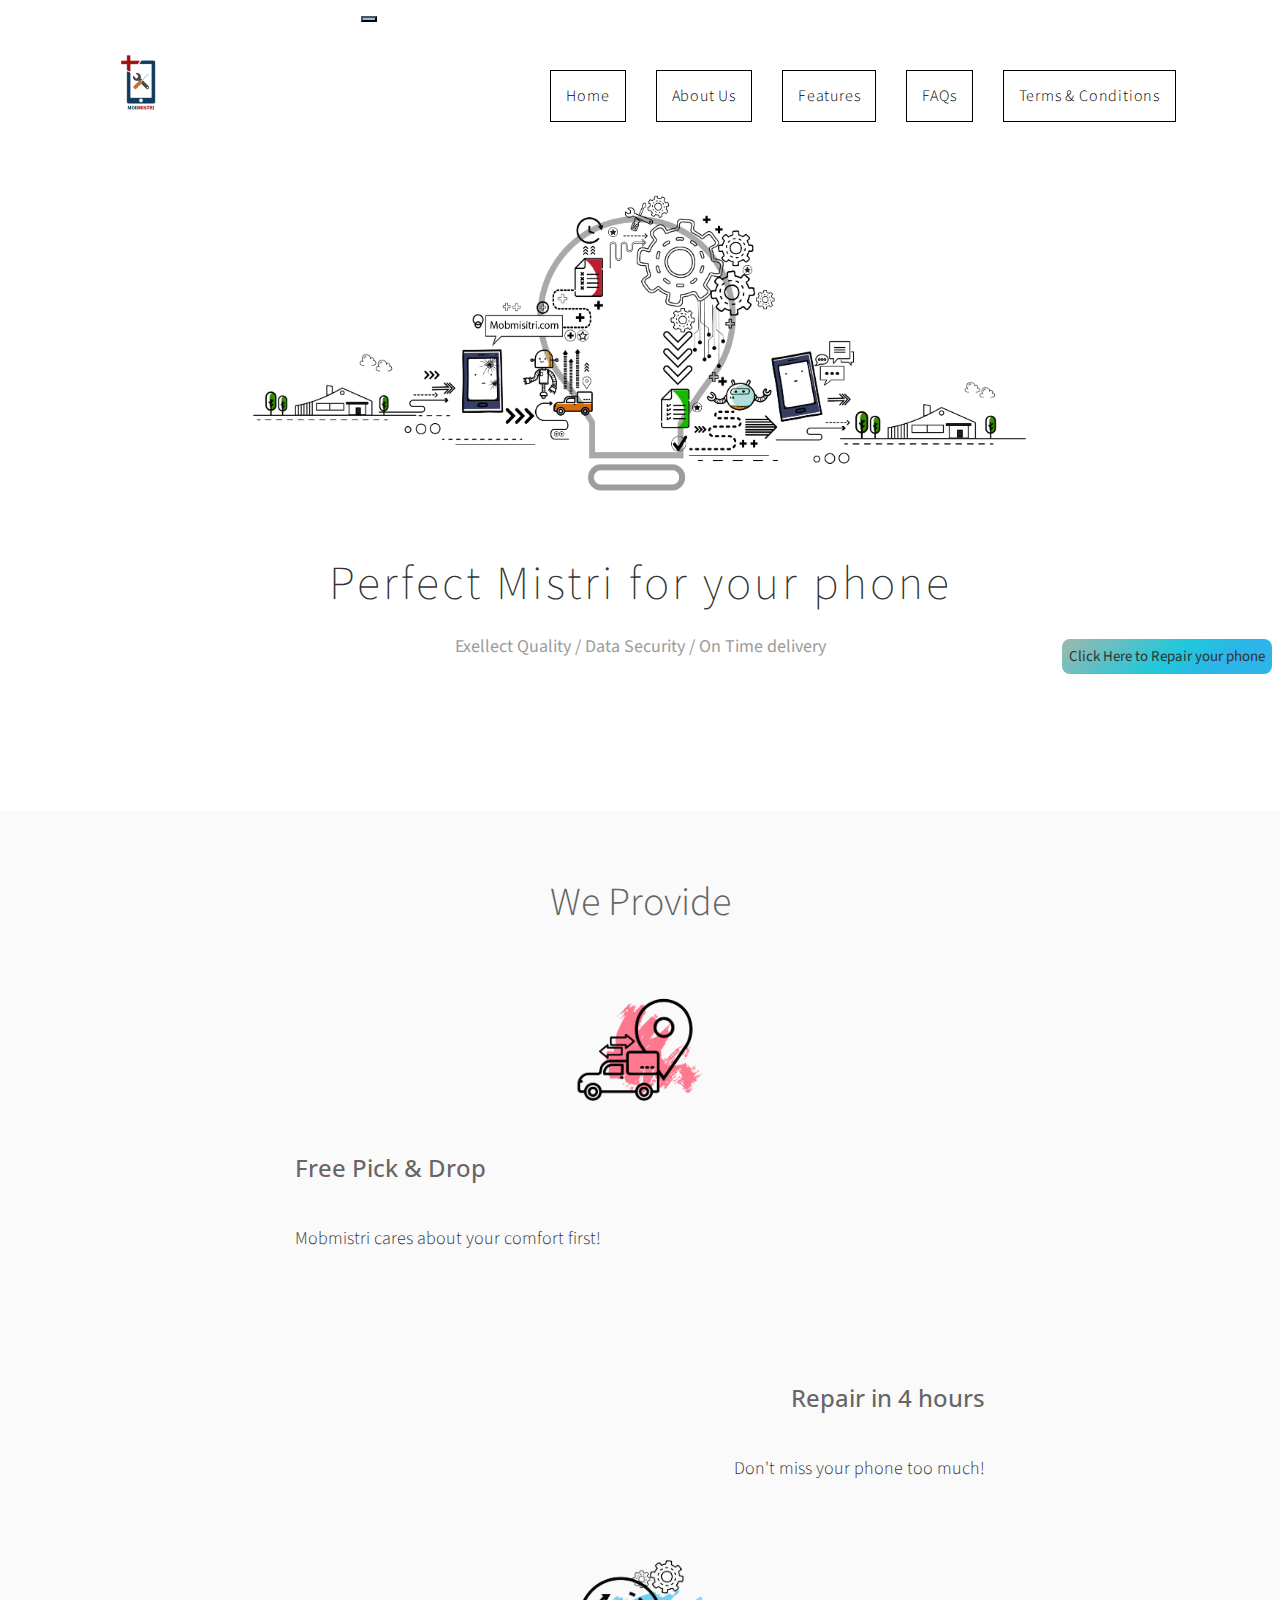
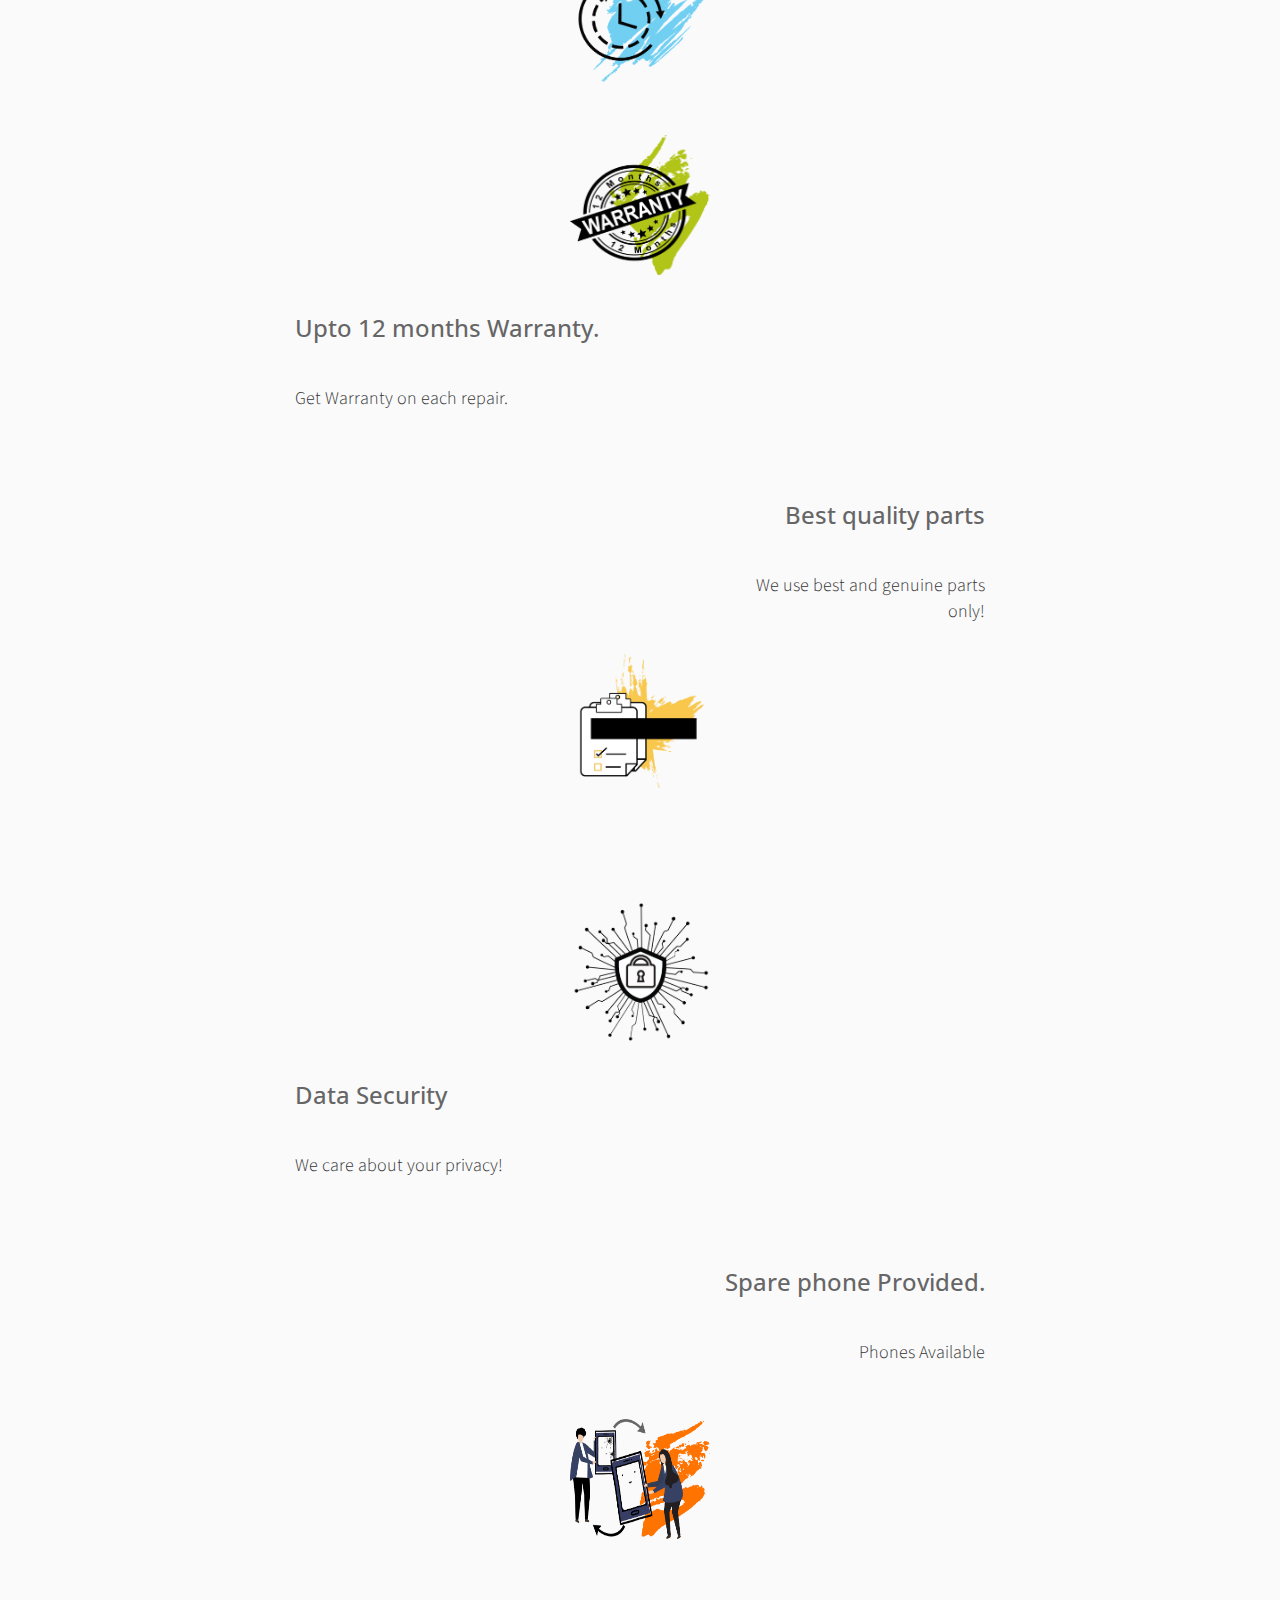
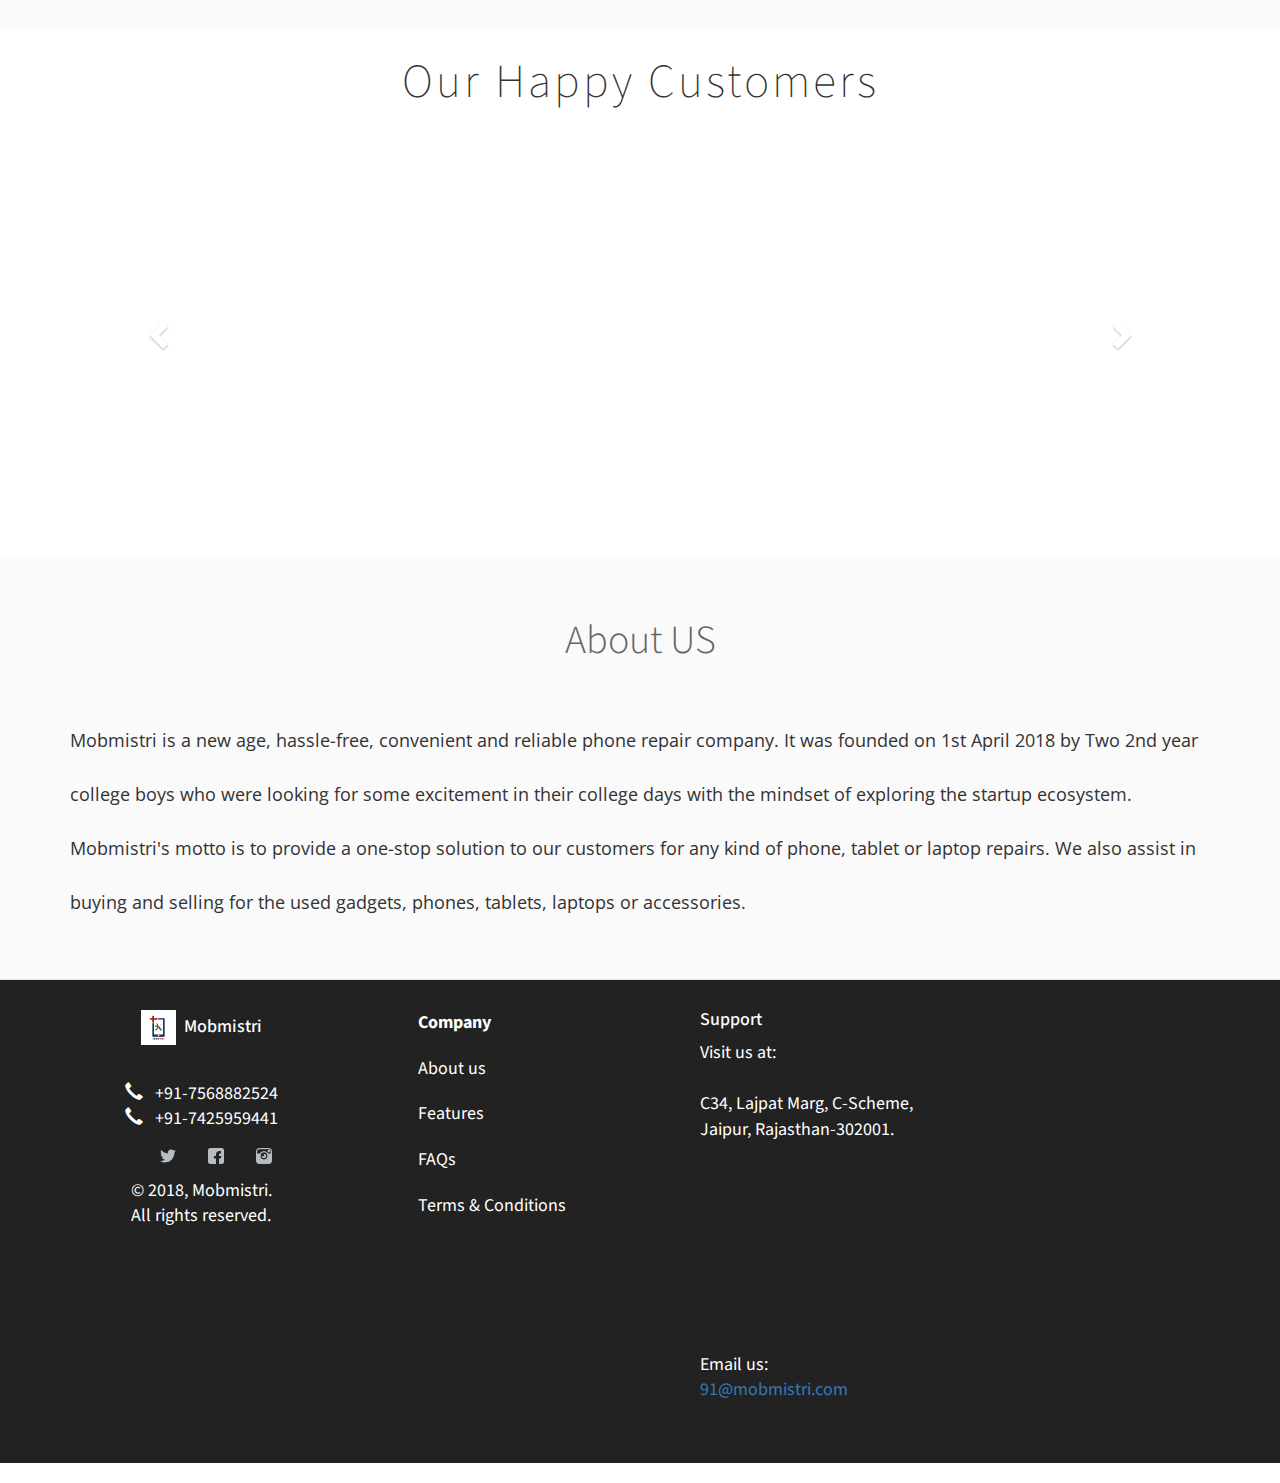
<file: index.html>
<!DOCTYPE html>
<html lang="en">
<head>
    <title>Mobmistri</title>
    <meta charset="utf-8">
    <meta name="viewport" content="width=device-width, initial-scale=1">
    <!--bootstrap file-->
    <link rel="stylesheet" href="https://stackpath.bootstrapcdn.com/bootstrap/4.1.3/css/bootstrap.min.css" integrity="sha384-MCw98/SFnGE8fJT3GXwEOngsV7Zt27NXFoaoApmYm81iuXoPkFOJwJ8ERdknLPMO" crossorigin="anonymous">
    <script src="https://stackpath.bootstrapcdn.com/bootstrap/4.1.3/js/bootstrap.min.js" integrity="sha384-ChfqqxuZUCnJSK3+MXmPNIyE6ZbWh2IMqE241rYiqJxyMiZ6OW/JmZQ5stwEULTy" crossorigin="anonymous"></script>
    <!-- Extra bootStrap files for icons and buleeted points -->
    <link rel="stylesheet" href="https://maxcdn.bootstrapcdn.com/bootstrap/3.3.7/css/bootstrap.min.css">
    <script src="https://ajax.googleapis.com/ajax/libs/jquery/3.3.1/jquery.min.js"></script>
    <script src="https://maxcdn.bootstrapcdn.com/bootstrap/3.3.7/js/bootstrap.min.js"></script>
    <!--@media css-->
    <link rel="stylesheet" type="text/css" href="assets/css/media.css">
    <!--css added-->
	<link rel="stylesheet" type="text/css" href="assets/css/style.css">
    <!-- <link rel="stylesheet" type="text/css" href="./assets/css/media.css"> -->
    <!--Favicon-->
    <link rel="icon" type="image/gif" href="assets/images/favicon.png" sizes="24x24">
    <!--FONTS-->
    <link href="https://fonts.googleapis.com/css?family=Open+Sans:100,200,400,300|Source+Sans+Pro:500,400,300,200" rel="stylesheet">
</head>
<body>
    <div class="Wrapper container">
            <nav class="navbar navbar-expand-lg navbar-light">
                    <button class="navbar-toggler icon-bar" type="button" data-toggle="collapse" data-target="#navbarTogglerDemo01" aria-controls="navbarTogglerDemo01" aria-expanded="false" aria-label="Toggle navigation">                    
                        <span class="navbar-toggler-icon"></span>
                    </button>
                    <!-- <a class="navbar-brand extra-nav" href="#">
                        <img src="assets/images/Logo.png" alt="mobmistri" width="80" height="80" class="sm-img"/>
                    </a> -->
                    <div class="collapse navbar-collapse" id="navbarTogglerDemo01">
                      <a class="navbar-brand extra-nav" href="#">
                        <img src="assets/images/Logo.png" alt="mobmistri" width="80" height="80" class="sm-img"/>
                      </a>
                      <form class="form-inline my-2 my-lg-0 justify-content-end">
                            <ul class="nav navbar-nav navbar-right">
                                    <li class="nav-item">
                                        <a class="nav-link active" href="#">Home</a>
                                    </li>
                                    <li class="nav-item">
                                        <a class="nav-link" href="#about">About Us</a>
                                    </li>
                                    <li class="nav-item">
                                        <a class="nav-link" href="#features">Features</a>
                                    </li>
                                    <li class="nav-item">
                                        <a class="nav-link" href="assets/faq.html">FAQs</a>
                                    </li>
                                    <li class="nav-item">
                                        <a class="nav-link" href="./assets/t&c.html">Terms & Conditions</a>
                                    </li>
                              </ul>
                      </form>
                    </div>
                  </nav>
    </div>
    <div>
        <div class="mob-content container">
            <img src="./assets/images/sparsh 1024-01.png" class="img-change" width="780" height="370" />  
            <h1 class="h1-tag">Perfect Mistri for your phone</h1>
            <h4 class="subtitle">Exellect Quality / Data Security / On Time delivery</h4>
        </div>
        <div class="mob-features container-fluid" id="features">
            <h2 class="h2-tag">We Provide</h2>
            <div class="micromini-container">
                <div class="row">
                    <div class="col" style="text-align:center; height: 150px; padding-top: 10px;">
                        <img src="assets/images/pick drop 1-01.png" alt="bike" height="130"/>
                    </div>
                    <div class="col" style="text-align:left; height: 150px;">
                        <h3 class="h3-tag">Free Pick & Drop</h3>
                        <p>Mobmistri cares about your comfort first!</p>
                    </div>
                </div>
                <div class="row" style="margin-top:50px;">
                    <div class="col" style="text-align: right; height: 150px;">
                        <h3 class="h3-tag">Repair in 4 hours</h3>
                        <p>Don't miss your phone too much!</p>
                    </div>
                    <div class="col" style="text-align:center; height: 150px; padding-top: 20px;">
                        <img src="assets/images/time-01.png" alt="clock" height="130"/>
                    </div>
                </div>
                <div class="row" style="margin-top:50px;">
                        <div class="col" style="text-align:center; height: 150px;">
                            <img src="assets/images/warranty.png" width="140" height="140" alt="Mobile"/>
                        </div>
                        <div class="col">
                            <h3 class="h3-tag">Upto 12 months Warranty.</h3>
                            <p>Get Warranty on each repair.</p>
                        </div>
                    </div>
                <div class="row" style="margin-top:50px;">
                        <div class="col" style="text-align:right; height: 150px;">
                                <h3 class="h3-tag">Best quality parts</h3>
                                <p>We use best and genuine parts <br />only!</p>
                            </div>
                    <div class="col" style="text-align:center; height: 150px;">
                        <img src="assets/images/quality control-01.png" width="140" height="140" alt="Mobile"/>
                    </div>
                </div>
                <div class="row" style="margin-top:50px;">
                    <div class="col" style="text-align:center; height: 160px; padding-top: 50px;">
                        <img src="assets/images/data secure-01.png" alt="Data security" height="140"/>
                    </div>
                    <div class="col" style="padding-top: 40px;">
                        <h3 class="h3-tag">Data Security</h3>
                        <p>We care about your privacy!</p>
                    </div>
                </div>
                <div class="row" style="margin-top:50px;">
                        <div class="col" style="text-align:right; height: 150px;">
                                <h3 class="h3-tag">Spare phone Provided.</h3>
                                <p>Phones Available</p>
                            </div>
                    <div class="col" style="text-align:center; height: 150px;">
                        <img src="assets/images/phone available.png" width="140" height="120" alt="Mobile"/>
                    </div>
                </div>
            </div>
        </div>
    </div>
        <div class="container views">
            <h3 class="h1-tag">Our Happy Customers</h3>
            <div id="myCarousel" class="carousel slide" data-ride="carousel">
                <!-- Indicators -->
                <ol class="carousel-indicators">
                    <li data-target="#myCarousel" data-slide-to="0" class="active"></li>
                    <li data-target="#myCarousel" data-slide-to="1"></li>
                    <li data-target="#myCarousel" data-slide-to="2"></li>
                    <li data-target="#myCarousel" data-slide-to="3"></li>
                </ol>
                
                <!-- Wrapper for slides -->
                <div class="carousel-inner" role="listbox">
                    <div class="item active center-col">
                        <iframe src="https://www.facebook.com/plugins/post.php?href=https%3A%2F%2Fwww.facebook.com%2Fyukti.sharma1%2Fposts%2F10156965137849610&width=500" width="340" height="400" style="border:none;overflow:hidden" scrolling="no" frameborder="0" allowTransparency="true" allow="encrypted-media"></iframe>
                    </div>
                
                    <div class="item center-col">
                        <iframe src="https://www.facebook.com/plugins/post.php?href=https%3A%2F%2Fwww.facebook.com%2Fmobmistri%2Fposts%2F409788209430015&width=500" width="340" height="230" style="border:none;overflow:hidden" scrolling="no" frameborder="0" allowTransparency="true" allow="encrypted-media"></iframe>
                    </div>
                
                    <div class="item center-col">
                            <iframe src="https://www.facebook.com/plugins/post.php?href=https%3A%2F%2Fwww.facebook.com%2Fmobmistri%2Fposts%2F381466182262218&width=500" width="340" height="250" style="border:none;overflow:hidden" scrolling="no" frameborder="0" allowTransparency="true" allow="encrypted-media"></iframe>
                    </div>
                
                    <div class="item center-col">
                        <iframe src="https://www.facebook.com/plugins/post.php?href=https%3A%2F%2Fwww.facebook.com%2Fsonam.jain.7547031%2Fposts%2F1845791335470744&width=500" width="340" height="230" style="border:none;overflow:hidden" scrolling="no" frameborder="0" allowTransparency="true" allow="encrypted-media"></iframe>
                    </div>
                </div>
                <!-- Left and right controls -->
                <a class="left carousel-control" href="#myCarousel" role="button" data-slide="prev">
                    <span class="glyphicon glyphicon-chevron-left" aria-hidden="true"></span>
                    <span class="sr-only">Previous</span>
                </a>
                <a class="right carousel-control" href="#myCarousel" role="button" data-slide="next">
                    <span class="glyphicon glyphicon-chevron-right" aria-hidden="true"></span>
                    <span class="sr-only">Next</span>
                </a>
            </div>
        </div>
    <div id="about" class="mob-about container-fluid">
        <h2 class="h2-tag">
            About US
        </h2>
        <p class="container">
            Mobmistri is a new age, hassle-free, convenient and reliable phone repair company.
            It was founded on 1st April 2018 by Two 2nd year college boys who were looking for some excitement in their college days with the mindset of exploring the startup ecosystem. <br>
            Mobmistri's motto is to provide a one-stop solution to our customers for any kind of phone, tablet or laptop repairs.
            We also assist in buying and selling for the used gadgets, phones, tablets, laptops or accessories.
        </p>
    </div>
    <!-- footer cloumn -->
    <footer class="container-fluid">
        <div class="container">
            <div class="row">
                <div class="col col-sm-3">
                    <h4><img src="./assets/images/Logo.jpg" alt="Tools" height="35" width="35" /> &nbsp;Mobmistri</h4><br>
                    <span><span class="glyphicon glyphicon-earphone"></span>&nbsp;&nbsp;&nbsp;+91-7568882524</span><br>
                    <span><span class="glyphicon glyphicon-earphone"></span>&nbsp;&nbsp;&nbsp;+91-7425959441</span>
                    <ul class="justify-content-end social-div">
                        <li>
                            <a href="https://twitter.com/mobmistri?lang=en"><img src="./assets/images/twitter-logo-silhouette.png" alt="twitter" /></a>
                        </li>
                        <li>
                            <a href="https://www.facebook.com/mobmistri/"><img src="./assets/images/facebook.png" alt="facebook"/> </a> 
                        </li>
                        <li>
                            <a href="https://www.instagram.com/mobmistri/"><img src="./assets/images/icon.png" alt="Instragram"/></a>
                        </li>
                    </ul>
                    <p>&copy; 2018, Mobmistri.<br/>All rights reserved.</p>
                </div>
                <div class="col col-sm-3 mid-div">
                    <table>
                        <tr>
                            <th>
                                Company
                            </th>
                        </tr>
                        <tr>
                            <td>
                                <a href="#about" class="font-change">About us</a>
                            </td>
                        </tr>
                        <tr>
                            <td>
                                <a href="#features" class="font-change">Features</a>
                            </td>
                        </tr>
                        <tr>
                            <td>
                                <a href="./assets/faq.html" class="font-change">FAQs</a>
                            </td>
                        </tr>
                        <tr>
                            <td>
                                <a href="./assets/t&c.html" class="font-change">Terms & Conditions</a>
                            </td>
                        </tr>
                    </table>
                </div>
                <div class="col col-sm-3">
                    <h4 style="text-align: left;">Support</h4>
                    <Address style="text-align: left;">
                        Visit us at:<br><br>
                        C34, Lajpat Marg, C-Scheme, Jaipur, Rajasthan-302001.<br><br>
                        <iframe src="https://www.google.com/maps/embed?pb=!1m18!1m12!1m3!1d14229.912290105724!2d75.79237743138529!3d26.920054629989142!2m3!1f0!2f0!3f0!3m2!1i1024!2i768!4f13.1!3m3!1m2!1s0x396db402674977a9%3A0x162315e804c1e06f!2sMobmistri!5e0!3m2!1sen!2sin!4v1544631048182" width="160" height="150" frameborder="0" style="border:0" allowfullscreen></iframe>
                        <br>
                        <br>
                        Email us:<br> <a href="mailto:91@mobmistri.com">91@mobmistri.com</a>
                    </Address>
            </div>
        </div>
    </footer>
    <span class="SubmitButton">Click Here to Repair your phone</span>
    <span class="SubmitButton2">Click Here to Repair your phone</span>
    <link href="https://snatchbot.me/sdk/webchat.css" rel="stylesheet" type="text/css"><script src="https://snatchbot.me/sdk/webchat.min.js"></script><script> Init('?botID=39241&appID=webchat', 300, 300, 'https://dvgpba5hywmpo.cloudfront.net/media/image/4C9dylobQnUxKLV2fTdqgfaLN', 'bubble', '#00AFF0', 76, 77, 53.9, '', '1', '##ffffff', '#FFFFFF', 0); /* for authentication of its users, you can define your userID (add &userID={login}) */ </script>                    
     <!-- <link href="https://snatchbot.me/sdk/webchat.css" rel="stylesheet" type="text/css"><script src="https://snatchbot.me/sdk/webchat.min.js"></script><script> Init('?botID=39241&appID=webchat', 600, 600, 'https://dvgpba5hywmpo.cloudfront.net/media/image/4C9dylobQnUxKLV2fTdqgfaLN', 'bubble', '#00AFF0', 76, 77, 53.9, '', '1', '##ffffff', '#FFFFFF', 0); /* for authentication of its users, you can define your userID (add &userID={login}) */ </script>                                     -->
</body>
</html>
</file>
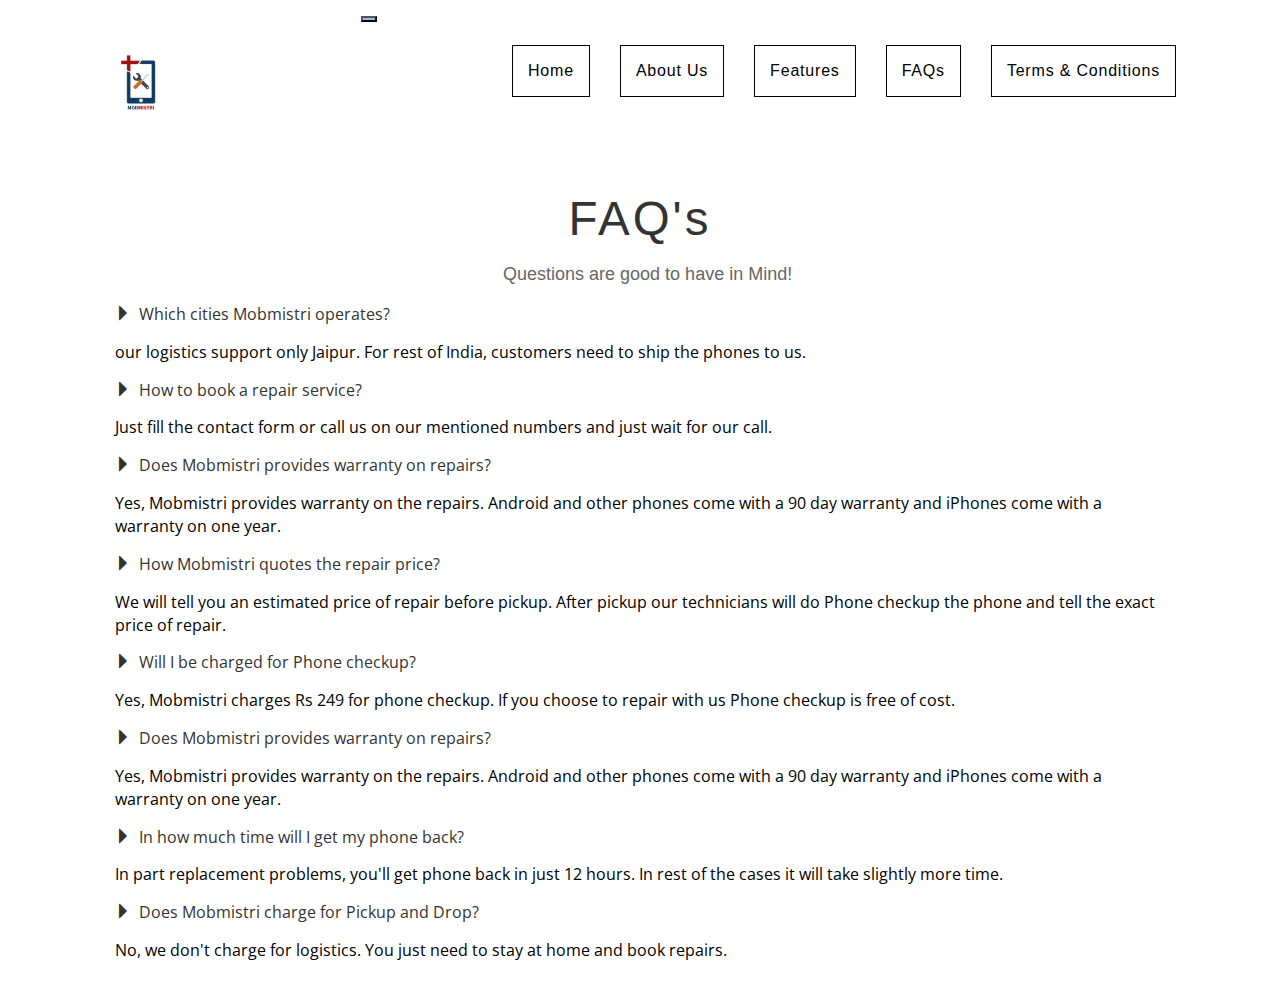
<file: assets/faq.html>
<!DOCTYPE html>
<html lang="en">
    <head>
        <title>Mobmistri</title>
        <meta name="viewport" content="width=device-width, initial-scale=1, shrink-to-fit=no">
        <!--bootstrap file-->
        <link rel="stylesheet" href="https://stackpath.bootstrapcdn.com/bootstrap/4.1.3/css/bootstrap.min.css" integrity="sha384-MCw98/SFnGE8fJT3GXwEOngsV7Zt27NXFoaoApmYm81iuXoPkFOJwJ8ERdknLPMO" crossorigin="anonymous">
        <script src="https://stackpath.bootstrapcdn.com/bootstrap/4.1.3/js/bootstrap.min.js" integrity="sha384-ChfqqxuZUCnJSK3+MXmPNIyE6ZbWh2IMqE241rYiqJxyMiZ6OW/JmZQ5stwEULTy" crossorigin="anonymous"></script>
        <!--css added-->
        <link rel="stylesheet" type="text/css" href="css/style.css">
        <!--@media css-->
        <link rel="stylesheet" type="text/css" href="css/media.css">
        <!--Favicon-->
        <link rel="icon" type="image/gif" href="images/favicon.png" sizes="24x24">
        <!--FONTS-->
        <link href="https://fonts.googleapis.com/css?family=Open+Sans:300,400,600,700" rel="stylesheet">
        <!-- Bulleted List -->
        <link rel="stylesheet" href="https://maxcdn.bootstrapcdn.com/bootstrap/3.3.7/css/bootstrap.min.css">
        <script src="https://ajax.googleapis.com/ajax/libs/jquery/3.3.1/jquery.min.js"></script>
        <script src="https://maxcdn.bootstrapcdn.com/bootstrap/3.3.7/js/bootstrap.min.js"></script>
    </head>
    <body>
        <div class="Wrapper container">
                <nav class="navbar navbar-expand-lg navbar-light">
                    <button class="navbar-toggler icon-bar" type="button" data-toggle="collapse" data-target="#navbarTogglerDemo01" aria-controls="navbarTogglerDemo01" aria-expanded="false" aria-label="Toggle navigation">                    
                        <span class="navbar-toggler-icon"></span>
                    </button>
                    <!-- <a class="navbar-brand extra-nav" href="#">
                        <img src="assets/images/Logo.png" alt="mobmistri" width="80" height="80" class="sm-img"/>
                    </a> -->
                    <div class="collapse navbar-collapse" id="navbarTogglerDemo01">
                        <a class="navbar-brand extra-nav" href="../index.html">
                        <img src="images/Logo.png" alt="mobmistri" width="80" height="80" class="sm-img"/>
                        </a>
                        <form class="form-inline my-2 my-lg-0 justify-content-end">
                            <ul class="nav navbar-nav navbar-right">
                                    <li class="nav-item">
                                        <a class="nav-link active" href="../index.html">Home</a>
                                    </li>
                                    <li class="nav-item">
                                        <a class="nav-link" href="../index.html">About Us</a>
                                    </li>
                                    <li class="nav-item">
                                        <a class="nav-link" href="../index.html">Features</a>
                                    </li>
                                    <li class="nav-item">
                                        <a class="nav-link" href="faq.html">FAQs</a>
                                    </li>
                                    <li class="nav-item">
                                        <a class="nav-link" href="./t&c.html">Terms & Conditions</a>
                                    </li>
                                </ul>
                        </form>
                    </div>
                    </nav>
            <div class="faq-div">
                <h1 class="h1-tag">FAQ's</h1>
                <span class="faq-span">Questions are good to have in Mind!</span>
                <span class="ques"><span class="glyphicon glyphicon-triangle-right"></span>&nbsp; Which cities Mobmistri operates?</span>
                <span class="answer">our logistics support only Jaipur. For rest of India, customers need to ship the phones to us.</span>

                <span class="ques"><span class="glyphicon glyphicon-triangle-right"></span>&nbsp; How to book a repair service?</span>
                <span class="answer">Just fill the contact form or call us on our mentioned numbers and just wait for our call.</span>

                <span class="ques"><span class="glyphicon glyphicon-triangle-right"></span>&nbsp; Does Mobmistri provides warranty on repairs?</span>
                <span class="answer">Yes, Mobmistri provides warranty on the repairs. Android and other phones come with a 90 day warranty and iPhones come with a warranty on one year.</span>

                <span class="ques"><span class="glyphicon glyphicon-triangle-right"></span>&nbsp; How Mobmistri quotes the repair price?</span>
                <span class="answer">We will tell you an estimated price of repair before pickup. After pickup our technicians will do Phone checkup the phone and tell the exact price of repair.</span>

                <span class="ques"><span class="glyphicon glyphicon-triangle-right"></span>&nbsp; Will I be charged for Phone checkup?</span>
                <span class="answer">Yes, Mobmistri charges Rs 249 for phone checkup. If you choose to repair with us Phone checkup is free of cost.</span>

                <span class="ques"><span class="glyphicon glyphicon-triangle-right"></span>&nbsp; Does Mobmistri provides warranty on repairs?</span>
                <span class="answer">Yes, Mobmistri provides warranty on the repairs. Android and other phones come with a 90 day warranty and iPhones come with a warranty on one year.</span>

                <span class="ques"><span class="glyphicon glyphicon-triangle-right"></span>&nbsp; In how much time will I get my phone back?</span>
                <span class="answer">In part replacement problems, you'll get phone back in just 12 hours. In rest of the cases it will take slightly more time.</span>

                <span class="ques"><span class="glyphicon glyphicon-triangle-right"></span>&nbsp; Does Mobmistri charge for Pickup and Drop?</span>
                <span class="answer">No, we don't charge for logistics. You just need to stay at home and book repairs.</span>
            </div>
        </div>
    </body>
</html>
</file>
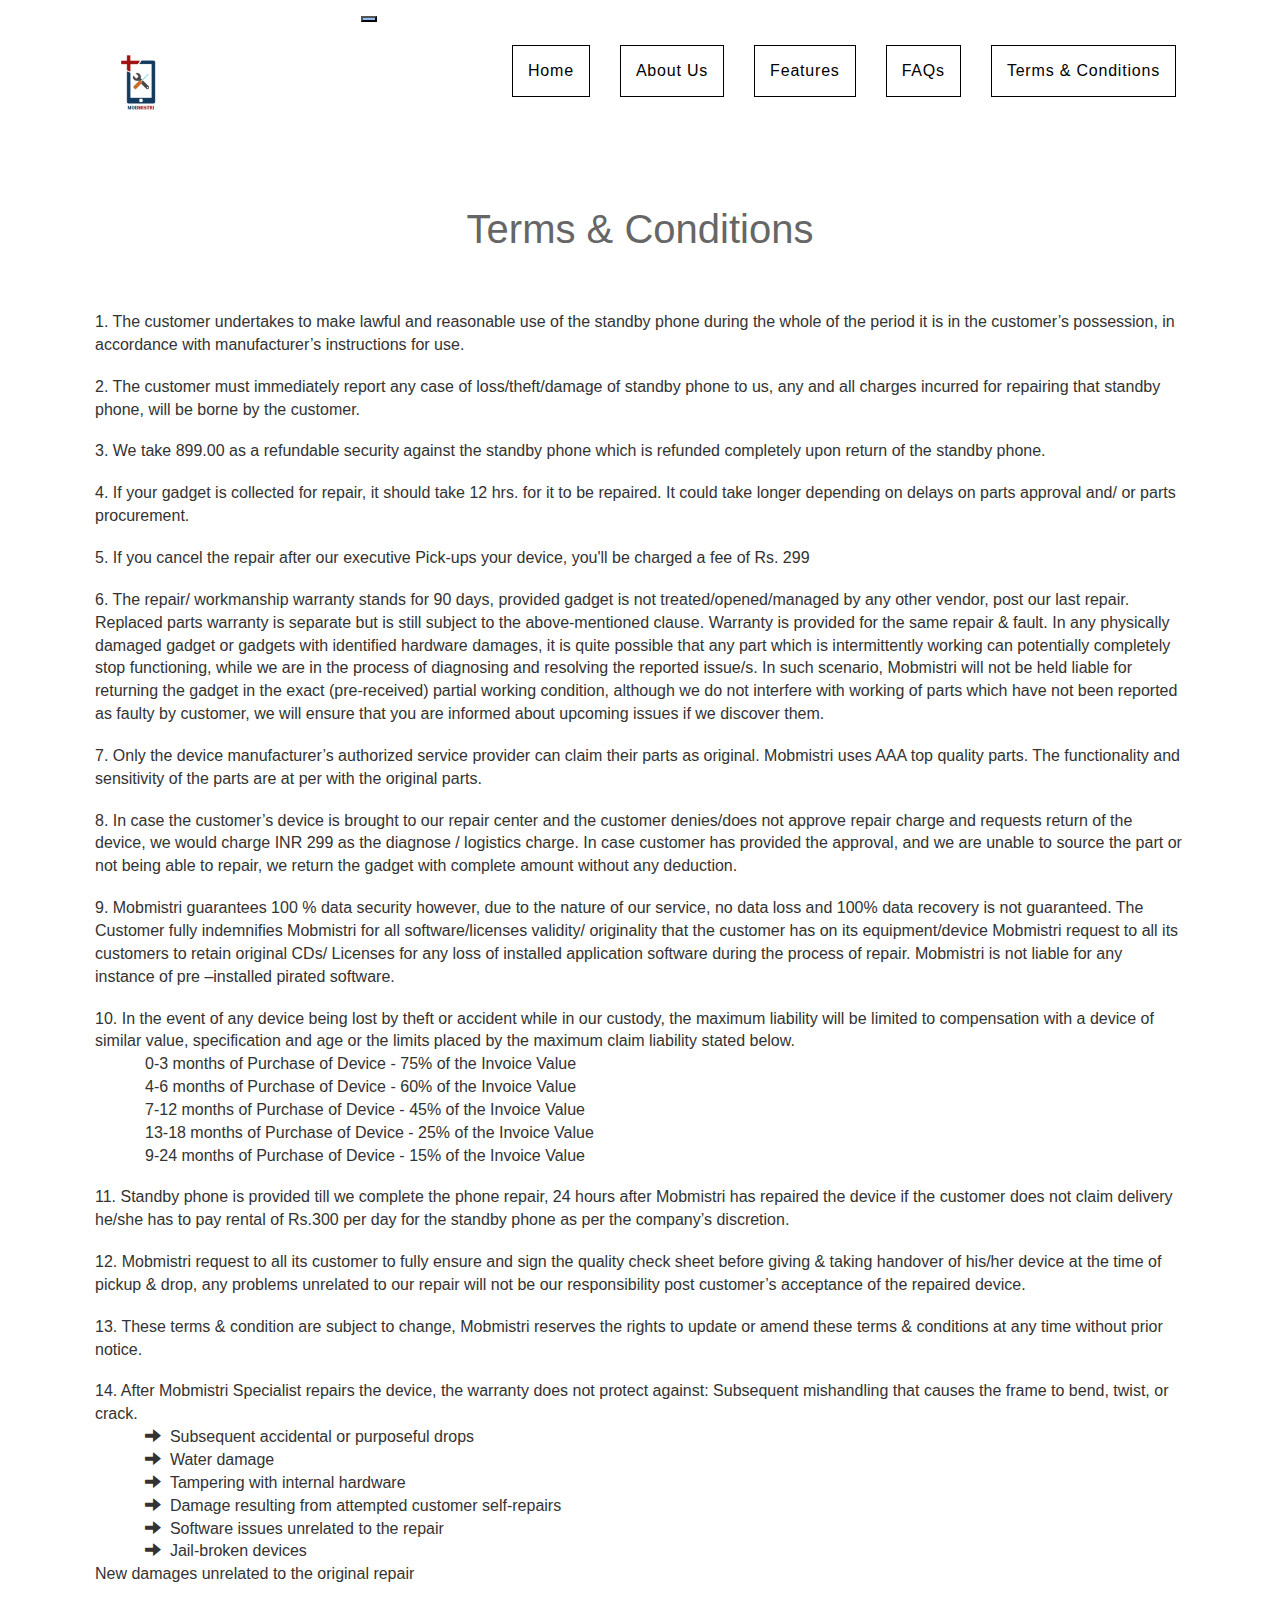
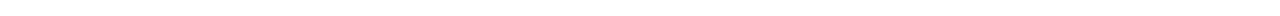
<file: assets/t&c.html>
<!DOCTYPE html>
<html lang="en">
    <head>
        <title>Mobmistri</title>
        <meta name="viewport" content="width=device-width, initial-scale=1, shrink-to-fit=no">
        <!--bootstrap file-->
        <link rel="stylesheet" href="https://stackpath.bootstrapcdn.com/bootstrap/4.1.3/css/bootstrap.min.css" integrity="sha384-MCw98/SFnGE8fJT3GXwEOngsV7Zt27NXFoaoApmYm81iuXoPkFOJwJ8ERdknLPMO" crossorigin="anonymous">
        <script src="https://stackpath.bootstrapcdn.com/bootstrap/4.1.3/js/bootstrap.min.js" integrity="sha384-ChfqqxuZUCnJSK3+MXmPNIyE6ZbWh2IMqE241rYiqJxyMiZ6OW/JmZQ5stwEULTy" crossorigin="anonymous"></script>
        <!--css added-->
        <link rel="stylesheet" type="text/css" href="css/style.css">
        <!--@media css-->
        <link rel="stylesheet" type="text/css" href="css/media.css">
        <!--Favicon-->
        <link rel="icon" type="image/gif" href="images/favicon.png" sizes="24x24">
        <!--FONTS-->
        <link href="https://fonts.googleapis.com/css?family=Open+Sans:300,400,600,700" rel="stylesheet">
        <!-- Bulleted List -->
        <link rel="stylesheet" href="https://maxcdn.bootstrapcdn.com/bootstrap/3.3.7/css/bootstrap.min.css">
        <script src="https://ajax.googleapis.com/ajax/libs/jquery/3.3.1/jquery.min.js"></script>
        <script src="https://maxcdn.bootstrapcdn.com/bootstrap/3.3.7/js/bootstrap.min.js"></script>
    </head>
    <body>
        <div class="container"> 
                <nav class="navbar navbar-expand-lg navbar-light">
                    <button class="navbar-toggler icon-bar" type="button" data-toggle="collapse" data-target="#navbarTogglerDemo01" aria-controls="navbarTogglerDemo01" aria-expanded="false" aria-label="Toggle navigation">                    
                        <span class="navbar-toggler-icon"></span>
                    </button>
                    <!-- <a class="navbar-brand extra-nav" href="#">
                        <img src="assets/images/Logo.png" alt="mobmistri" width="80" height="80" class="sm-img"/>
                    </a> -->
                    <div class="collapse navbar-collapse" id="navbarTogglerDemo01">
                        <a class="navbar-brand extra-nav" href="../index.html">
                        <img src="images/Logo.png" alt="mobmistri" width="80" height="80" class="sm-img"/>
                        </a>
                        <form class="form-inline my-2 my-lg-0 justify-content-end">
                            <ul class="nav navbar-nav navbar-right">
                                    <li class="nav-item">
                                        <a class="nav-link active" href="../index.html">Home</a>
                                    </li>
                                    <li class="nav-item">
                                        <a class="nav-link" href="../index.html">About Us</a>
                                    </li>
                                    <li class="nav-item">
                                        <a class="nav-link" href="../index.html">Features</a>
                                    </li>
                                    <li class="nav-item">
                                        <a class="nav-link" href="./faq.html">FAQs</a>
                                    </li>
                                    <li class="nav-item">
                                        <a class="nav-link" href="./assets/t&c.html">Terms & Conditions</a>
                                    </li>
                                </ul>
                        </form>
                    </div>
                    </nav>
                    <br>
                    <br>
                <h2 class="h2-tag">Terms & Conditions</h2>
                <ul class="list-group">
                    <li class="list-group-item">1. The customer undertakes to make lawful and reasonable use of the standby phone during the whole of the period it is in the customer’s possession, in accordance with manufacturer’s instructions for use.</li>
                    <li class="list-group-item">2. The customer must immediately report any case of loss/theft/damage of standby phone to us, any and all charges incurred for repairing that standby phone, will be borne by the customer.</li>
                    <li class="list-group-item">3. We take 899.00 as a refundable security against the standby phone which is refunded completely upon return of the standby phone.</li>
                    <li class="list-group-item">4.  If your gadget is collected for repair, it should take 12 hrs. for it to be repaired. It could take longer depending on delays on parts approval and/ or parts procurement.</li>
                    <li class="list-group-item">5. If you cancel the repair after our executive Pick-ups your device, you'll be charged a fee of Rs. 299</li>
                    <li class="list-group-item">6. The repair/ workmanship warranty stands for 90 days, provided gadget is not treated/opened/managed by any other vendor, post our last repair. Replaced parts warranty is separate but is still subject to the above-mentioned clause. Warranty is provided for the same repair & fault. In any physically damaged gadget or gadgets with identified hardware damages, it is quite possible that any part which is intermittently working can potentially completely stop functioning, while we are in the process of diagnosing and resolving the reported issue/s. In such scenario, Mobmistri will not be held liable for returning the gadget in the exact (pre-received) partial working condition, although we do not interfere with working of parts which have not been reported as faulty by customer, we will ensure that you are informed about upcoming issues if we discover them.</li>
                    <li class="list-group-item">7. Only the device manufacturer’s authorized service provider can claim their parts as original. Mobmistri uses AAA top quality parts. The functionality and sensitivity of the parts are at per with the original parts.</li>
                    <li class="list-group-item">8. In case the customer’s device is brought to our repair center and the customer denies/does not approve repair charge and requests return of the device, we would charge INR 299 as the diagnose / logistics charge. In case customer has provided the approval, and we are unable to source the part or not being able to repair, we return the gadget with complete amount without any deduction.</li>
                    <li class="list-group-item">9. Mobmistri guarantees 100 % data security however, due to the nature of our service, no data loss and 100% data recovery is not guaranteed. The Customer fully indemnifies Mobmistri for all software/licenses validity/ originality that the customer has on its equipment/device Mobmistri request to all its customers to retain original CDs/ Licenses for any loss of installed application software during the process of repair. Mobmistri is not liable for any instance of pre –installed pirated software.</li>
                    <li class="list-group-item">10. In the event of any device being lost by theft or accident while in our custody, the maximum liability will be limited to compensation with a device of similar value, specification and age or the limits placed by the maximum claim liability stated below.
                        <ul>
                            <li>0-3 months of Purchase of Device - 75% of the Invoice Value</li>
                            <li>4-6 months of Purchase of Device - 60% of the Invoice Value</li>
                            <li>7-12 months of Purchase of Device - 45% of the Invoice Value</li>
                            <li>13-18 months of Purchase of Device - 25% of the Invoice Value</li>
                            <li>9-24 months of Purchase of Device - 15% of the Invoice Value</li>
                        </ul>
                    </li>
                    <li class="list-group-item">11. Standby phone is provided till we complete the phone repair, 24 hours after Mobmistri has repaired the device if the customer does not claim delivery he/she has to pay rental of Rs.300 per day for the standby phone as per the company’s discretion.</li>
                    <li class="list-group-item">12. Mobmistri request to all its customer to fully ensure and sign the quality check sheet before giving & taking handover of his/her device at the time of pickup & drop, any problems unrelated to our repair will not be our responsibility post customer’s acceptance of the repaired device.</li>
                    <li class="list-group-item">13. These terms & condition are subject to change, Mobmistri reserves the rights to update or amend these terms & conditions at any time without prior notice.</li>
                    <li class="list-group-item">14. After Mobmistri Specialist repairs the device, the warranty does not protect against: Subsequent mishandling that causes the frame to bend, twist, or crack.
                        <ul>
                            <li><span class="glyphicon glyphicon-arrow-right"></span> &nbsp;Subsequent accidental or purposeful drops</li>
                            <li><span class="glyphicon glyphicon-arrow-right"></span> &nbsp;Water damage</li>
                            <li><span class="glyphicon glyphicon-arrow-right"></span> &nbsp;Tampering with internal hardware</li>
                            <li><span class="glyphicon glyphicon-arrow-right"></span> &nbsp;Damage resulting from attempted customer self-repairs</li>
                            <li><span class="glyphicon glyphicon-arrow-right"></span> &nbsp;Software issues unrelated to the repair</li>
                            <li><span class="glyphicon glyphicon-arrow-right"></span> &nbsp;Jail-broken devices</li>
                        </ul>
                        New damages unrelated to the original repair
                    </li>
                </ul>
        </div>
    </body>
</html>
</file>
<file: assets/css/media.css>
@media only screen and (max-width: 600px) {
    body {
        font-size: 14px;
    }
    .SubmitButton{
        top:68%;
        font-size: 14px;
        width:100px;
        left: 70%;
    }
    .mob-about{
        margin-top: 30px;
    }
    .navbar-toggle{
        position: absolute !important;
        right:4px;
        top:20px;
    }
    .navbar {
        height:70px;
    }
    .img-change{
        background: url("/assets/images/sparsh\ 480-01.png");
        width: 330px;
        height: 200px;
    }
    .sm-img{
        position: absolute;
        left: 15px;
        top: 5px;
        display: none;
    }
    .SubmitButton{
        display: none;
    }
    .SubmitButton2{
        position: fixed;
        top: 67%;
        display: block;
        left: 70%;
        right: 10px;
        padding:7px;
        color: #000 !important;
        font-size: 16px !important;
        text-align: center;
        border-radius: 8px;
        font-size:15px;
        background-image: linear-gradient(141deg, #9fb8ad 0%, #1fc8db 51%, #2cb5e8 75%);
    }
    .mob-content{
        margin-top: 60px;
    }
    .mob-features {
        padding-top: 0px;
        margin-top: 100px !important;
    }
    .mid-div{
        margin-left: 0 !important;
    }
    .social-div{
        padding-left: 0;
        padding-bottom: 15px; 
    }
    .social-div li{
        margin-left: 0 !important;
    }
    /* faq's page */
    .faq-span
    {
        padding: 0;
        font-size: 16px;
        font-weight: 500;
    }
  }
</file>
<file: assets/css/style.css>
body{
    margin: 0;
    padding: 0;
    font-family:'source sans pro', arial;
}
.nav{
    color: #666666;
    font-weight: 300;
    font-size: 14px;
    transition: color 0.3s;
    letter-spacing: 0.8px;
    display: inline;
    background: none;
    padding: 18px;
}
.icon-bar{
    background-color: #8dbef9;
    margin-left: 290px;
}
.navbar-inverse{
    background-color: #b9c0ec;
    border: #fff;
}
.navbar-links li a {
    color: #666666;
    font-weight: 300;
    font-size: 14px;
    margin-left: 15px;
    padding-left: 15px;
    list-style: none;
    letter-spacing: 0.8px;
}
.nav-item{
    padding-left: 15px;
    padding-right: 15px;
}
.nav-link{
    color: #000 !important;
    border: solid 1px black;
    text-align: center;
}
.navbar-links{
    display: inline;
}
.mob-content{
    height: 400px;
}
.navbar-right{
    margin-top: 25px;
}
.h1-tag{
    font-family:'source sans pro', arial;
    text-align: center;
    font-size: 4.75rem;
    line-height: 1.4;
    font-weight: 200;
    letter-spacing: 3px;
}
.subtitle{
    padding-top: 10px;
    font-weight: 400;
    color: #9b9b9b;
    text-align: center;
}
/* mob-content */
.mob-content {
    text-align: center;
}
/* features div */
.mob-features {
    margin-top: 250px;
    padding-top: 50px;
    padding-bottom: 60px;
    font-family:'source sans pro', arial;
    align-content: center;
    font-size: 14px;
    background-color: #fafafb;
}
.mob-features p{
    font-size: 18px;
    padding-top: 15px;
    font-weight: 300;
    margin-top: 30px;
}
.h2-tag {
    text-align: center;
    color: #666666;
    font-family: 'Open Sans', sans-serif; 
    font-size: 40px;
    margin-bottom: 50px;
    font-weight: 300;
    font-family:'source sans pro', arial;

}
.center-col {
    text-align: center;
    min-height: 320px;
}
.micromini-container {
    max-width: 700px;
    margin-left: auto;
    margin-right: auto;
    padding: 0px 20px;
}
.h3-tag{
    font-family:'source sans pro', arial;
    font-family: open sans;
    font-weight: 500;
    color: #666666;
    margin-top: 30px;
}
/* about us div */
.mob-about{
    font-size: 16px;
    padding:40px;
    font-weight: 200;
    font-family: 'Open Sans', sans-serif;
    line-height: 3; 
    background-color: #fafafb;
    margin-top:30px; 
    border-bottom: 1px solid #E1E1E1;
}
.container{
    font-size: 18px;
    font-weight: 400;
}
h6:hover{
    color: purple;
}
.faq-span {
    margin: 25px;
    padding-left: 35%;
    align-content: center;
    font-size: 18px;
    color: #666666;
}
.faq-div{
    padding: 30px;
    align-content: center;
}
.ques{
    font-family: 'Open Sans', sans-serif; 
    font-weight: 400;
    margin: 15px;
    font-size: 16px;
    display: block;
}
.answer{
    color: #000;
    font-family: 'Open Sans', sans-serif; 
    font-weight: 400;
    margin: 15px;
    font-size: 16px;
    display: block;
}
footer{
    align-content: center;
    text-align: center;
    background-color: #222;
    font-weight: 300;
    color: #fff;
    padding-top: 20px;
    padding-bottom: 40px;
}
.mid-div{
    margin-left:45px;
}
ul{
    margin: 10px;
    text-align: left;
}
ul li {
    list-style-type: none;
    font-size: 16px;
}
td{
    padding-left: 10px;
}
.social-div{
    list-style-type: none;
    margin-left: 28px;
}
.social-div li{
    padding: 7px;
    display: inline;
    margin-left: 15px;
    text-align: center;
}
.list-group-item{
    background-color: transparent !important;
    border: none !important;
}
.font-change{
    color: #fff;
}
td, th{
    text-align: left;
    padding: 10px !important;
}
.SubmitButton {
    position: fixed;
    top: 71%;
    left: 83%;
    padding:7px;
    text-align: center;
    border-radius: 8px;
    font-size:15px;
    background-image: linear-gradient(141deg, #9fb8ad 0%, #1fc8db 51%, #2cb5e8 75%);
}
.SubmitButton2{
    font-size: 2px;
    color: #fff;
}
.views{
    height: 500px;
}
.carousel-control{
    background: none !important;
}
</file>
